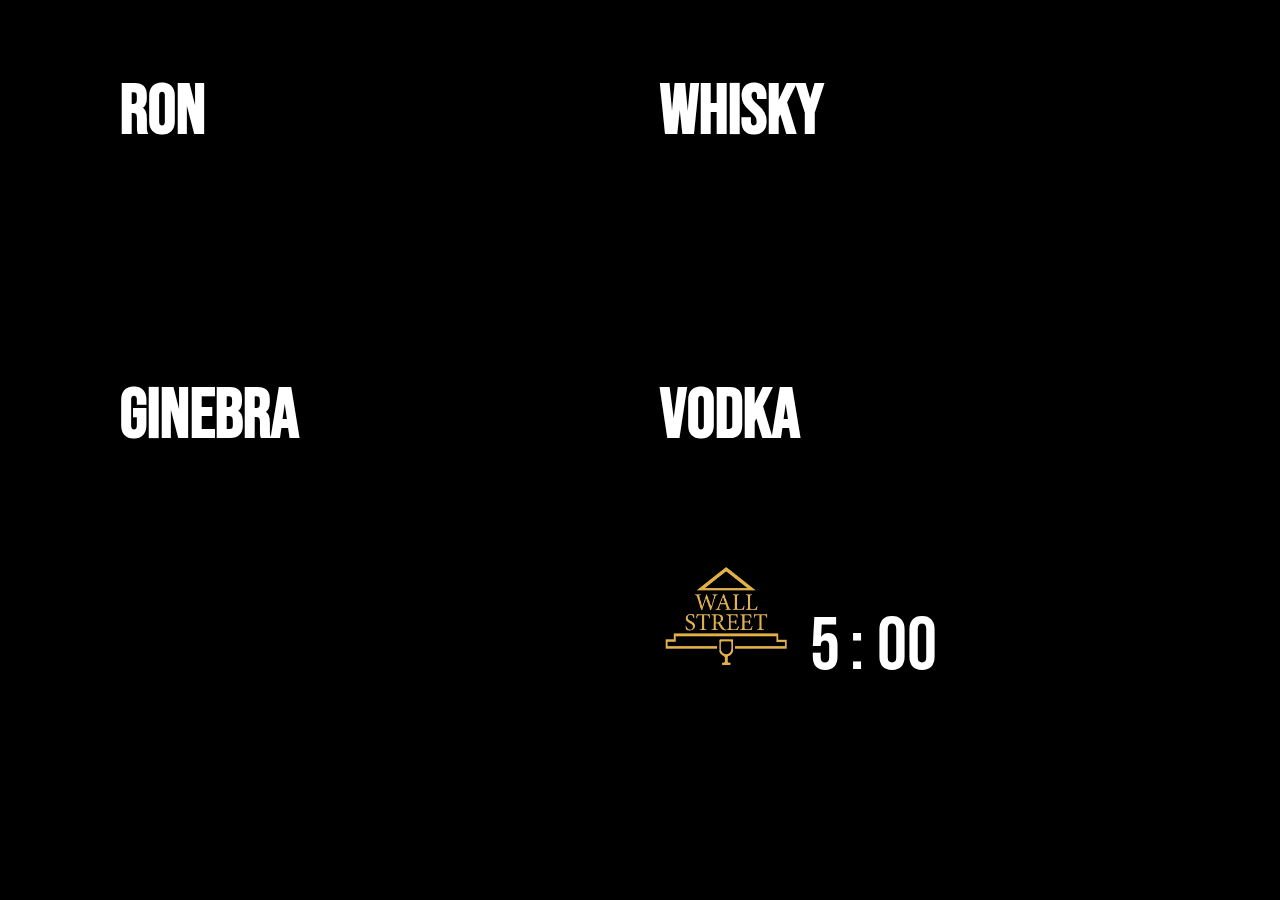
<file: index.html>
<!DOCTYPE html>
<html lang="en" dir="ltr">
    <head>
        <meta charset="utf-8">
        <title>ClockWorks</title>
        <link href="https://fonts.googleapis.com/css2?family=Bebas+Neue&display=swap" rel="stylesheet">
        <link rel="stylesheet" href="style.css">
    </head>
    <body>

        <div id="ron" class="container">
            <h1>RON</h1>
            <div class="list">
                <p id="barcelo" onclick="add('ron', 'barcelo');">Barceló <span id="pbarcelo"></span></p><br>
                <p id="brugal" onclick="add('ron', 'brugal');">Brugal  <span id ="pbrugal"></span></p><br>
                <p id="cacique"  onclick="add('ron', 'cacique');">Cacique <span id="pcacique"></span></p><br>
                <p id="morgan"  onclick="add('ron', 'morgan');">Capitan Morgan <span id="pmorgan"></span></p><br>
                <p id="ritual"  onclick="add('ron', 'ritual');">Ritual  <span id="pritual"></span></p><br>
            </div>
        </div>
        <div id="whisky" class="container">
            <h1>WHISKY</h1>
            <div class="list">
                <p id="walker"  onclick="add('whisky', 'walker');">Johnnie Walker <span id="pwalker"></span></p><br>
                <p id="ballantines" onclick="add('whisky', 'ballantines');">Ballantines  <span id ="pballantines"></span></p><br>
                <p id="jyb" onclick="add('whisky', 'jyb');">J&B <span id="pjyb"></span></p><br>
                <p id="cutty" onclick="add('whisky', 'cutty');">Cutty Sark <span id="pcutty"></span></p><br>
                <p id="dyc" onclick="add('whisky', 'dyc');">DYC  <span id="pdyc"></span></p><br>
            </div>
        </div>

        <div id="ginebra" class="container">
            <h1>GINEBRA</h1>
            <div class="list">
                <p id="beefeater" onclick="add('gin', 'beefeater');">Beefeater <span id="pbeefeater"></span></p><br>
                <p id="larios"  onclick="add('gin', 'larios');">Larios  <span id ="plarios"></span></p><br>
                <p id="tanqueray"  onclick="add('gin', 'tanqueray');">Tanqueray <span id="ptanqueray"></span></p><br>
                <p id="bombay"  onclick="add('gin', 'bombay');">Bombay <span id="pbombay"></span></p><br>
                <p id="bpink"  onclick="add('gin', 'bpink');">Beefeater Pink  <span id="pbpink"></span></p><br>
                <p id="rives"  onclick="add('gin', 'rives');">Rives  <span id="prives"></span></p><br>
            </div>
        </div>



         <div id="vodka" class="container">
            <h1>VODKA</h1>
            <div class="list">
                <p id="absolut"  onclick="add('vodka', 'absolut');">Absolut <span id="pabsolut"></span></p><br>
                <p id="smirnoff" onclick="add('vodka', 'smirnoff');">Smirnoff  <span id ="psmirnoff"></span></p><br>
                <p id="yurinka" onclick="add('vodka', 'yurinka');">Yurinka <span id="pyurinka"></span></p><br>
                    <img src="ws.png"><p id ="timer"><p id="minutes">5</p><p id="aa">:</p> <p id="seconds">00</p></p>
            </div>
        </div>

        <script src="https://code.jquery.com/jquery-3.4.1.min.js" integrity="sha256-CSXorXvZcTkaix6Yvo6HppcZGetbYMGWSFlBw8HfCJo=" crossorigin="anonymous"> </script>
        <script src="script.js" type="text/javascript"></script>



    </body>
</html>
</file>
<file: style.css>
body {
    font-family:'Bebas Neue', cursive;
    margin: 50px 40px 32px;
    background-color: black;
    display: flex;
    flex-wrap: wrap;
    justify-content: center;
}

h1 {
    color: white;
    margin: auto;
    font-size: 70px;
}
.alcohol-group{
    position: relative;

}

.list p{
    display: inline;
    padding-left: 10px;
    font-size: 30px;
}

span{
    position: absolute;
    right: 200px;
}

.container {
    width: 500px;
    margin: 20px;
    position: relative;
}

#minutes, #seconds, #aa {
    color: white;
    font-size: 75px;
}

img {
    width: 130px;
    top: 10px
}
</file>
